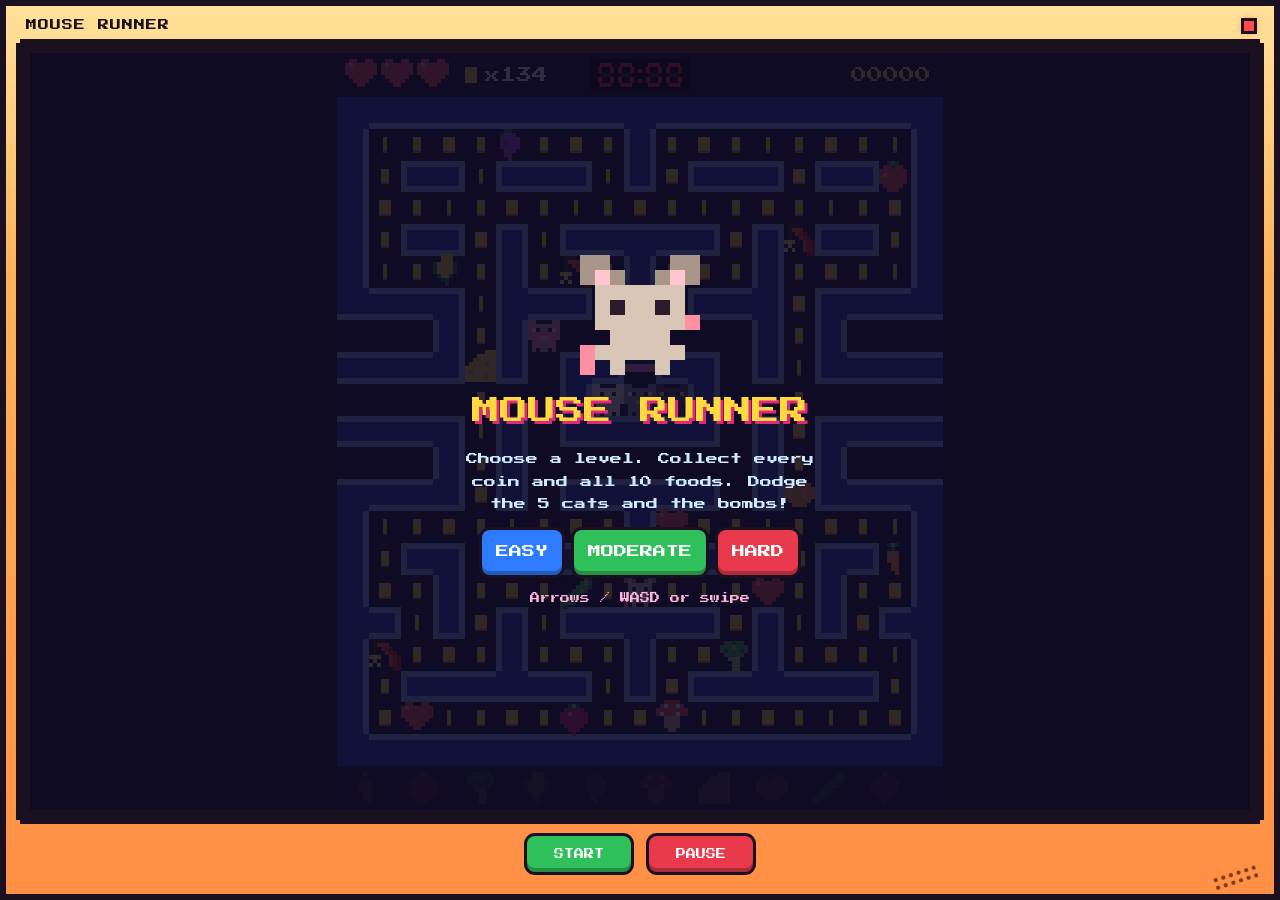
<file: index.html>
<!DOCTYPE html>
<html lang="en">
<head>
<meta charset="utf-8">
<meta name="viewport" content="width=device-width, initial-scale=1, viewport-fit=cover">
<title>Mouse Runner</title>
<link href="https://fonts.googleapis.com/css2?family=Press+Start+2P&display=swap" rel="stylesheet">
<link rel="stylesheet" href="style (1).css">
</head>
<body>
<main class="console">
  <div class="top"><span class="brand">MOUSE RUNNER</span><i class="led"></i></div>

  <div class="bezel">
    <div class="screen">
      <canvas id="game" width="304" height="380"></canvas>
      <div id="overlay" class="overlay">
        <canvas id="ico" width="8" height="8"></canvas>
        <h1 id="ttl">MOUSE RUNNER</h1>
        <p id="msg">Collect every coin and all 10 foods. Dodge the 5 cats!</p>
        <div id="lvls" class="lvls">
          <button class="lvl easy" data-lv="easy">EASY</button>
          <button class="lvl mod" data-lv="moderate">MODERATE</button>
          <button class="lvl hard" data-lv="hard">HARD</button>
        </div>
        <button id="act" class="wood">PLAY</button>
        <p class="hint">Arrows / WASD or swipe</p>
      </div>
    </div>
  </div>

  <div class="controls">
    <button id="sta" class="pill go">START</button>
    <button id="pau" class="pill stop">PAUSE</button>
  </div>
  <div class="spk"></div>
</main>
<script src="game (1).js"></script>
</body>
</html>
</file>
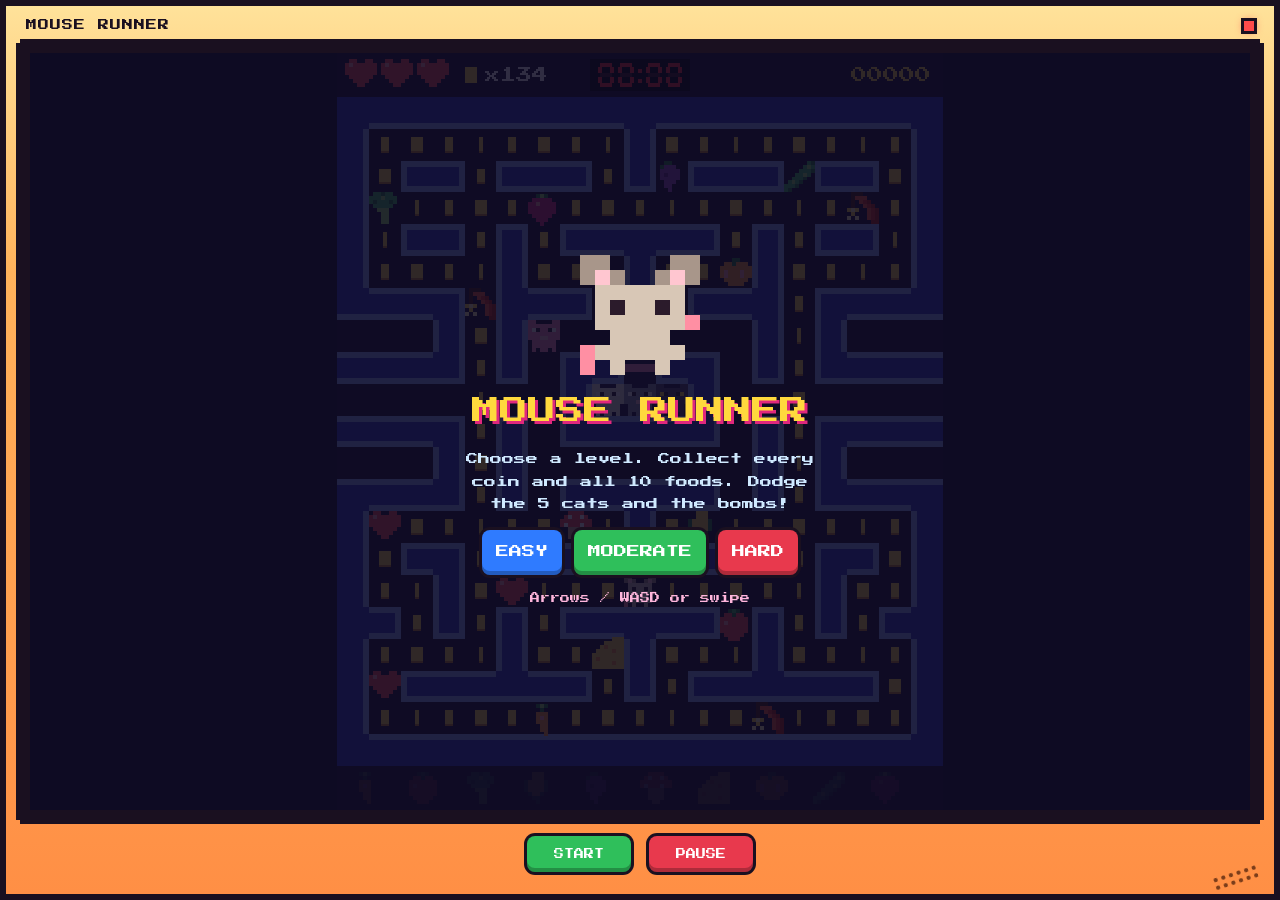
<file: indexx.html>
<!DOCTYPE html>
<html lang="en">
<head>
<meta charset="utf-8">
<meta name="viewport" content="width=device-width, initial-scale=1, viewport-fit=cover">
<title>Mouse Runner</title>
<link href="https://fonts.googleapis.com/css2?family=Press+Start+2P&display=swap" rel="stylesheet">
<link rel="stylesheet" href="style.css?v=3">
</head>
<body>
<main class="console">
  <div class="top"><span class="brand">MOUSE RUNNER</span><i class="led"></i></div>

  <div class="bezel">
    <div class="screen">
      <canvas id="game" width="304" height="380"></canvas>
      <div id="overlay" class="overlay">
        <canvas id="ico" width="8" height="8"></canvas>
        <h1 id="ttl">MOUSE RUNNER</h1>
        <p id="msg">Collect every coin and all 10 foods. Dodge the 5 cats!</p>
        <div id="lvls" class="lvls">
          <button class="lvl easy" data-lv="easy">EASY</button>
          <button class="lvl mod" data-lv="moderate">MODERATE</button>
          <button class="lvl hard" data-lv="hard">HARD</button>
        </div>
        <button id="act" class="wood">PLAY</button>
        <p class="hint">Arrows / WASD or swipe</p>
      </div>
    </div>
  </div>

  <div class="controls">
    <button id="sta" class="pill go">START</button>
    <button id="pau" class="pill stop">PAUSE</button>
  </div>
  <div class="spk"></div>
</main>
<script src="game.js?v=3"></script>
</body>
</html>
</file>
<file: style (1).css>
:root{--ink:#1a1020;--sun:#ffd93d;--peach:#ffb25b;--orange:#ff8f45;--pink:#ff9fd0}
*{box-sizing:border-box;-webkit-tap-highlight-color:transparent}
html,body{margin:0;height:100%;overflow:hidden;background:var(--ink)}
body{font-family:'Press Start 2P','Courier New',monospace}
button{font:inherit;border:0;cursor:pointer;touch-action:manipulation}
button:focus-visible{outline:3px solid #fff;outline-offset:2px}

/* console fills the whole screen */
.console{
    position:relative;width:100vw;height:100vh;height:100dvh;
    display:flex;flex-direction:column;
    border:6px solid var(--ink);
    padding:max(10px,env(safe-area-inset-top)) max(14px,env(safe-area-inset-right)) max(18px,env(safe-area-inset-bottom)) max(14px,env(safe-area-inset-left));
    background:linear-gradient(#ffe29a,var(--peach) 30%,var(--orange));
}
.top{flex:none;display:flex;align-items:center;justify-content:space-between;padding:4px 6px 12px}
.brand{font-size:11px;color:var(--ink);letter-spacing:1px}
.led{width:10px;height:10px;background:#ff4b4b;box-shadow:0 0 0 3px var(--ink),0 0 8px #ff4b4b}

/* screen area takes all remaining space */
.bezel{flex:1;min-height:0;display:flex;background:var(--ink);padding:10px;box-shadow:0 -4px 0 var(--ink),0 4px 0 var(--ink),-4px 0 0 var(--ink),4px 0 0 var(--ink)}
.screen{position:relative;flex:1;min-width:0;min-height:0;line-height:0;background:#0e0b24}
#game{display:block;width:100%;height:100%;object-fit:contain;image-rendering:pixelated;touch-action:none}

/* overlay screens */
.overlay{
    position:absolute;inset:0;display:flex;flex-direction:column;align-items:center;justify-content:center;
    gap:14px;padding:16px;text-align:center;line-height:1.6;color:#fff;background:rgba(14,11,36,.86);
}
.overlay.hide{display:none}
#ico{width:clamp(72px,14vmin,120px);height:clamp(72px,14vmin,120px);image-rendering:pixelated}
h1{margin:0;font-size:clamp(16px,4.5vmin,28px);font-weight:400;color:var(--sun);text-shadow:3px 3px 0 #e0287d}
p{margin:0;max-width:min(80%,360px);font-size:clamp(8px,2vmin,12px);line-height:1.9;color:#cfe9ff}
p.hint{color:#ffb6dc;font-size:clamp(7px,1.8vmin,10px)}
.wood{
    padding:12px 20px;font-size:clamp(12px,2.6vmin,16px);color:#ffe2b0;background:#a8693a;
    box-shadow:0 -3px 0 #3b2012,0 3px 0 #3b2012,-3px 0 0 #3b2012,3px 0 0 #3b2012,inset 0 -4px 0 #7b4a2b,inset 0 4px 0 #cf9460;
}
.wood:active{transform:translateY(2px)}

/* level select: EASY (blue), MODERATE (green), HARD (red) */
.lvls{display:flex;flex-wrap:wrap;justify-content:center;gap:12px}
.lvl{padding:12px 14px;font-size:clamp(9px,2.2vmin,13px);color:#fff;border-radius:8px;box-shadow:0 0 0 3px var(--ink),inset 0 -4px 0 rgba(0,0,0,.25)}
.lvl.easy{background:#2f7bff}
.lvl.mod{background:#2fbf5b}
.lvl.hard{background:#e8394d}
.lvl:active{transform:translateY(2px)}

/* START (green) and PAUSE (red), side by side */
.controls{flex:none;display:flex;justify-content:center;gap:18px;padding:16px 0 4px}
.pill{width:104px;height:36px;font-size:10px;color:#fff;border-radius:8px;box-shadow:0 0 0 3px var(--ink),inset 0 -4px 0 rgba(0,0,0,.25)}
.pill.go{background:#2fbf5b}
.pill.stop{background:#e8394d}
.pill:active{transform:translateY(1px)}
.spk{position:absolute;right:16px;bottom:8px;width:46px;height:16px;transform:rotate(-18deg);
    background:radial-gradient(#7b3d1a 34%,transparent 40%) 0 0/8px 8px}

@media (max-width:360px){.pill{width:92px}}
</file>
<file: style.css>
:root{--ink:#1a1020;--sun:#ffd93d;--peach:#ffb25b;--orange:#ff8f45;--pink:#ff9fd0}
*{box-sizing:border-box;-webkit-tap-highlight-color:transparent}
html,body{margin:0;height:100%;overflow:hidden;background:var(--ink)}
body{font-family:'Press Start 2P','Courier New',monospace}
button{font:inherit;border:0;cursor:pointer;touch-action:manipulation}
button:focus-visible{outline:3px solid #fff;outline-offset:2px}

/* console fills the whole screen */
.console{
    position:relative;width:100vw;height:100vh;height:100dvh;
    display:flex;flex-direction:column;
    border:6px solid var(--ink);
    padding:max(10px,env(safe-area-inset-top)) max(14px,env(safe-area-inset-right)) max(18px,env(safe-area-inset-bottom)) max(14px,env(safe-area-inset-left));
    background:linear-gradient(#ffe29a,var(--peach) 30%,var(--orange));
}
.top{flex:none;display:flex;align-items:center;justify-content:space-between;padding:4px 6px 12px}
.brand{font-size:11px;color:var(--ink);letter-spacing:1px}
.led{width:10px;height:10px;background:#ff4b4b;box-shadow:0 0 0 3px var(--ink),0 0 8px #ff4b4b}

/* screen area takes all remaining space */
.bezel{flex:1;min-height:0;display:flex;background:var(--ink);padding:10px;box-shadow:0 -4px 0 var(--ink),0 4px 0 var(--ink),-4px 0 0 var(--ink),4px 0 0 var(--ink)}
.screen{position:relative;flex:1;min-width:0;min-height:0;line-height:0;background:#0e0b24}
#game{display:block;width:100%;height:100%;object-fit:contain;image-rendering:pixelated;touch-action:none}

/* overlay screens */
.overlay{
    position:absolute;inset:0;display:flex;flex-direction:column;align-items:center;justify-content:center;
    gap:14px;padding:16px;text-align:center;line-height:1.6;color:#fff;background:rgba(14,11,36,.86);
}
.overlay.hide{display:none}
#ico{width:clamp(72px,14vmin,120px);height:clamp(72px,14vmin,120px);image-rendering:pixelated}
h1{margin:0;font-size:clamp(16px,4.5vmin,28px);font-weight:400;color:var(--sun);text-shadow:3px 3px 0 #e0287d}
p{margin:0;max-width:min(80%,360px);font-size:clamp(8px,2vmin,12px);line-height:1.9;color:#cfe9ff}
p.hint{color:#ffb6dc;font-size:clamp(7px,1.8vmin,10px)}
.wood{
    padding:12px 20px;font-size:clamp(12px,2.6vmin,16px);color:#ffe2b0;background:#a8693a;
    box-shadow:0 -3px 0 #3b2012,0 3px 0 #3b2012,-3px 0 0 #3b2012,3px 0 0 #3b2012,inset 0 -4px 0 #7b4a2b,inset 0 4px 0 #cf9460;
}
.wood:active{transform:translateY(2px)}

/* level select: EASY (blue), MODERATE (green), HARD (red) */
.lvls{display:flex;flex-wrap:wrap;justify-content:center;gap:12px}
.lvl{padding:12px 14px;font-size:clamp(9px,2.2vmin,13px);color:#fff;border-radius:8px;box-shadow:0 0 0 3px var(--ink),inset 0 -4px 0 rgba(0,0,0,.25)}
.lvl.easy{background:#2f7bff}
.lvl.mod{background:#2fbf5b}
.lvl.hard{background:#e8394d}
.lvl:active{transform:translateY(2px)}

/* START (green) and PAUSE (red), side by side */
.controls{flex:none;display:flex;justify-content:center;gap:18px;padding:16px 0 4px}
.pill{width:104px;height:36px;font-size:10px;color:#fff;border-radius:8px;box-shadow:0 0 0 3px var(--ink),inset 0 -4px 0 rgba(0,0,0,.25)}
.pill.go{background:#2fbf5b}
.pill.stop{background:#e8394d}
.pill:active{transform:translateY(1px)}
.spk{position:absolute;right:16px;bottom:8px;width:46px;height:16px;transform:rotate(-18deg);
    background:radial-gradient(#7b3d1a 34%,transparent 40%) 0 0/8px 8px}

@media (max-width:360px){.pill{width:92px}}
</file>
